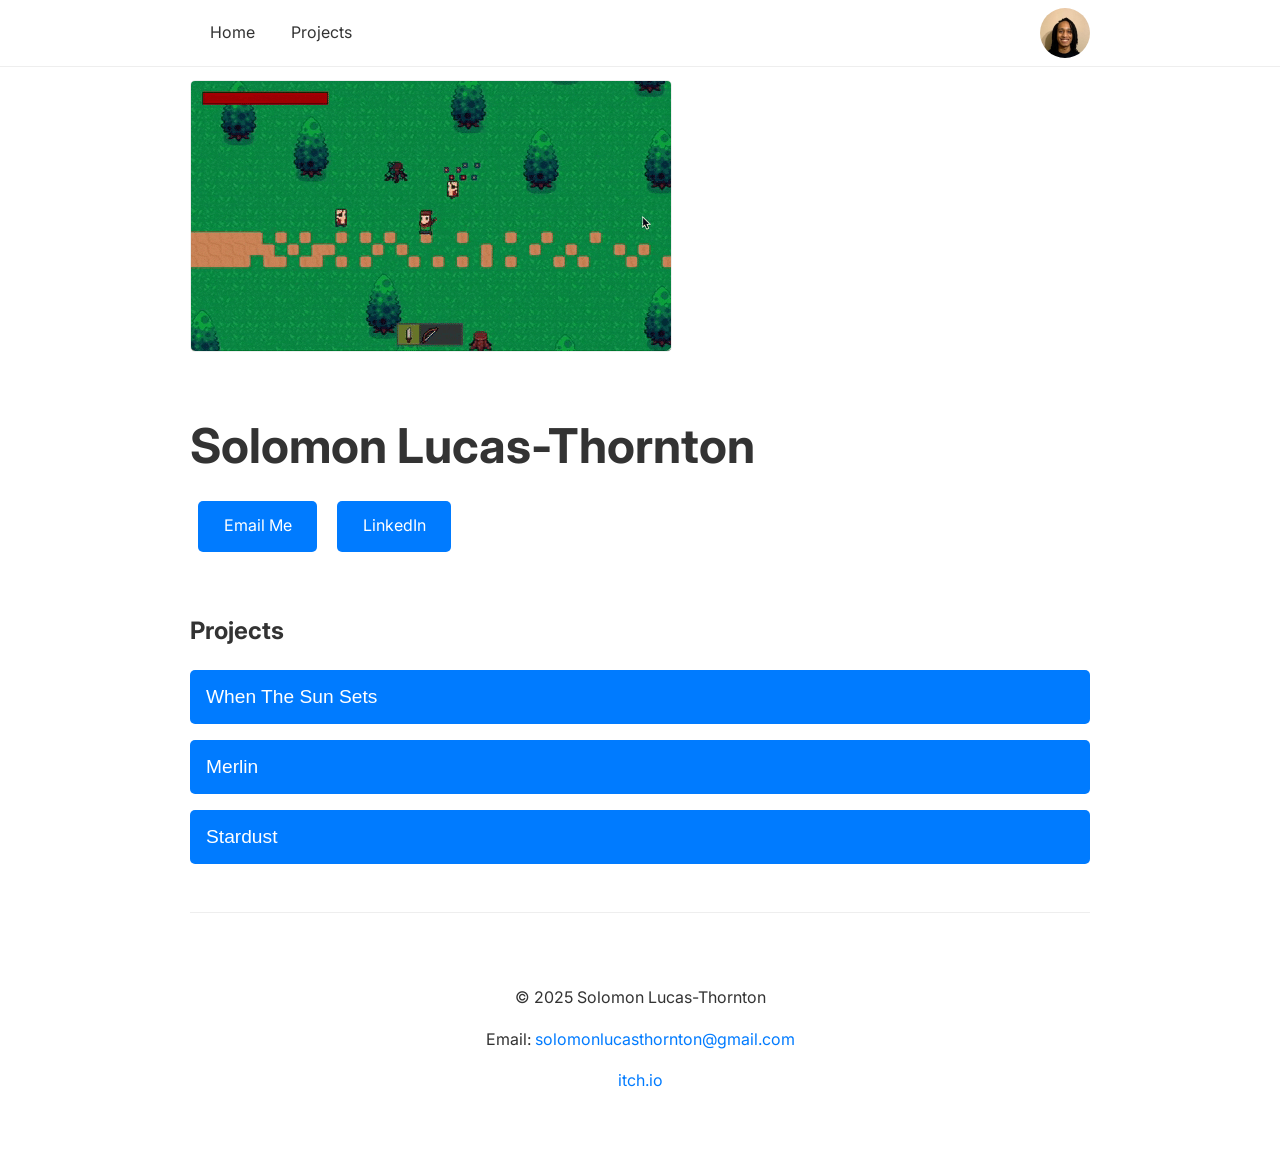
<file: index.html>
<!DOCTYPE html>
<html lang="en">
<head>
    <meta charset="UTF-8">
    <meta name="viewport" content="width=device-width, initial-scale=1.0">
    <title>Solomon Lucas-Thornton</title>
    <link rel="stylesheet" href="style.css">
</head>
<body>

    <header>
        <div class="header-container">
            <nav>
                <ul>
                    <!-- Navigation links to different sections of the page -->
                    <li><a href="index.html">Home</a></li>
                    <li class="dropdown">
                        <a href="javascript:void(0)" class="dropbtn">Projects</a>
                        <div class="dropdown-content">
                            <a href="stardust.html">Stardust</a>
                            <a href="wtss.html">When The Sun Sets</a>
                        </div>
                    </li>
                </ul>
            </nav>
            <img src="Assets/headshot.jpg" alt="Headshot" class="headshot">
        </div>
    </header>

    <main>
        <div>
            <img src="Assets/merlin_gif_1.gif" alt="Merlin Game Screenshot" class="hero-image">
        </div>
        <!-- Hero Section: Your name, title, and call-to-action buttons -->
            <div class="hero-content">
                <!-- Your Name -->
                <h1>Solomon Lucas-Thornton</h1>
                <div class="hero-buttons">
                    <!-- Replace with your email address -->
                    <a href="mailto:solomonlucasthornton@gmail.com" class="btn">Email Me</a>
                    <!-- Replace with your LinkedIn profile URL -->
                    <a href="https://www.linkedin.com/in/solomonlucasthornton/" target="_blank" class="btn">LinkedIn</a>
                </div>
            </div>

        <!-- Projects Section: Collapsible containers for your projects -->
        <section id="projects">
            <h2>Projects</h2>
            <!-- Project 1 -->
            <div class="project-container">
                <button class="project-header">When The Sun Sets</button>
                <div class="project-content">
                    <!-- Add details about your project here -->
                    <p>
                        <a href="https://leunarie.itch.io/when-the-sun-sets" target="_blank">When The Sun Sets</a> is a Vampire Survivors-style game where players manage a bed & breakfast during the day and defend it from cryptid invasions at night. I led systems design, developing day/night cycles, enemy AI behaviors, and economy tuning. My work includes stat balancing, roguelike loop logic, and dynamic NPC roles across shifting survival phases.
                    </p>
                    <!-- Replace "#" with a link to your project (e.g., a Google Doc or PDF) -->
                    <a href="wtss.html" class="btn">Dive In</a>
                </div>
            </div>
            <!-- Project 2 -->
            <div class="project-container">
                <button class="project-header">Merlin</button>
                <div class="project-content">
                    <p>
                        <a href="https://realworldstudio.itch.io/merlin" target="_blank">Merlin</a> is an action RPG  made with Godot where players choose melee, ranged, or magic pathways. I led this project and focused on combat and level design, shifting the levels to develop based on the aspects of combat the player could choose. The game is currently being remade in Unity.
                    </p>
                </div>
            </div>
            <!-- Project 3 -->
            <div class="project-container">
                <button class="project-header">Stardust</button>
                <div class="project-content">
                    <p>
                        Stardust is a sci-fi RPG framework built from the ground up to test narrative systems and balance via tabletop prototyping. I created modular stat formulas, character classes, and a branching story. This design served as a pre-production blueprint for a full digital RPG.
                    </p>
                    <a href="stardust.html" class="btn">Dive In</a>
                </div>
            </div>
        </section>

        <!-- Footer -->
        <footer>
            <p>&copy; 2025 Solomon Lucas-Thornton</p>
            <p>Email: <a href="mailto:solomonlucasthornton@gmail.com">solomonlucasthornton@gmail.com</a></p>
            <p><a href="https://soluke22.itch.io/" target="_blank">itch.io</a></p>
        </footer>
    </main>

    <script src="script.js"></script>
</body>
</html>
</file>
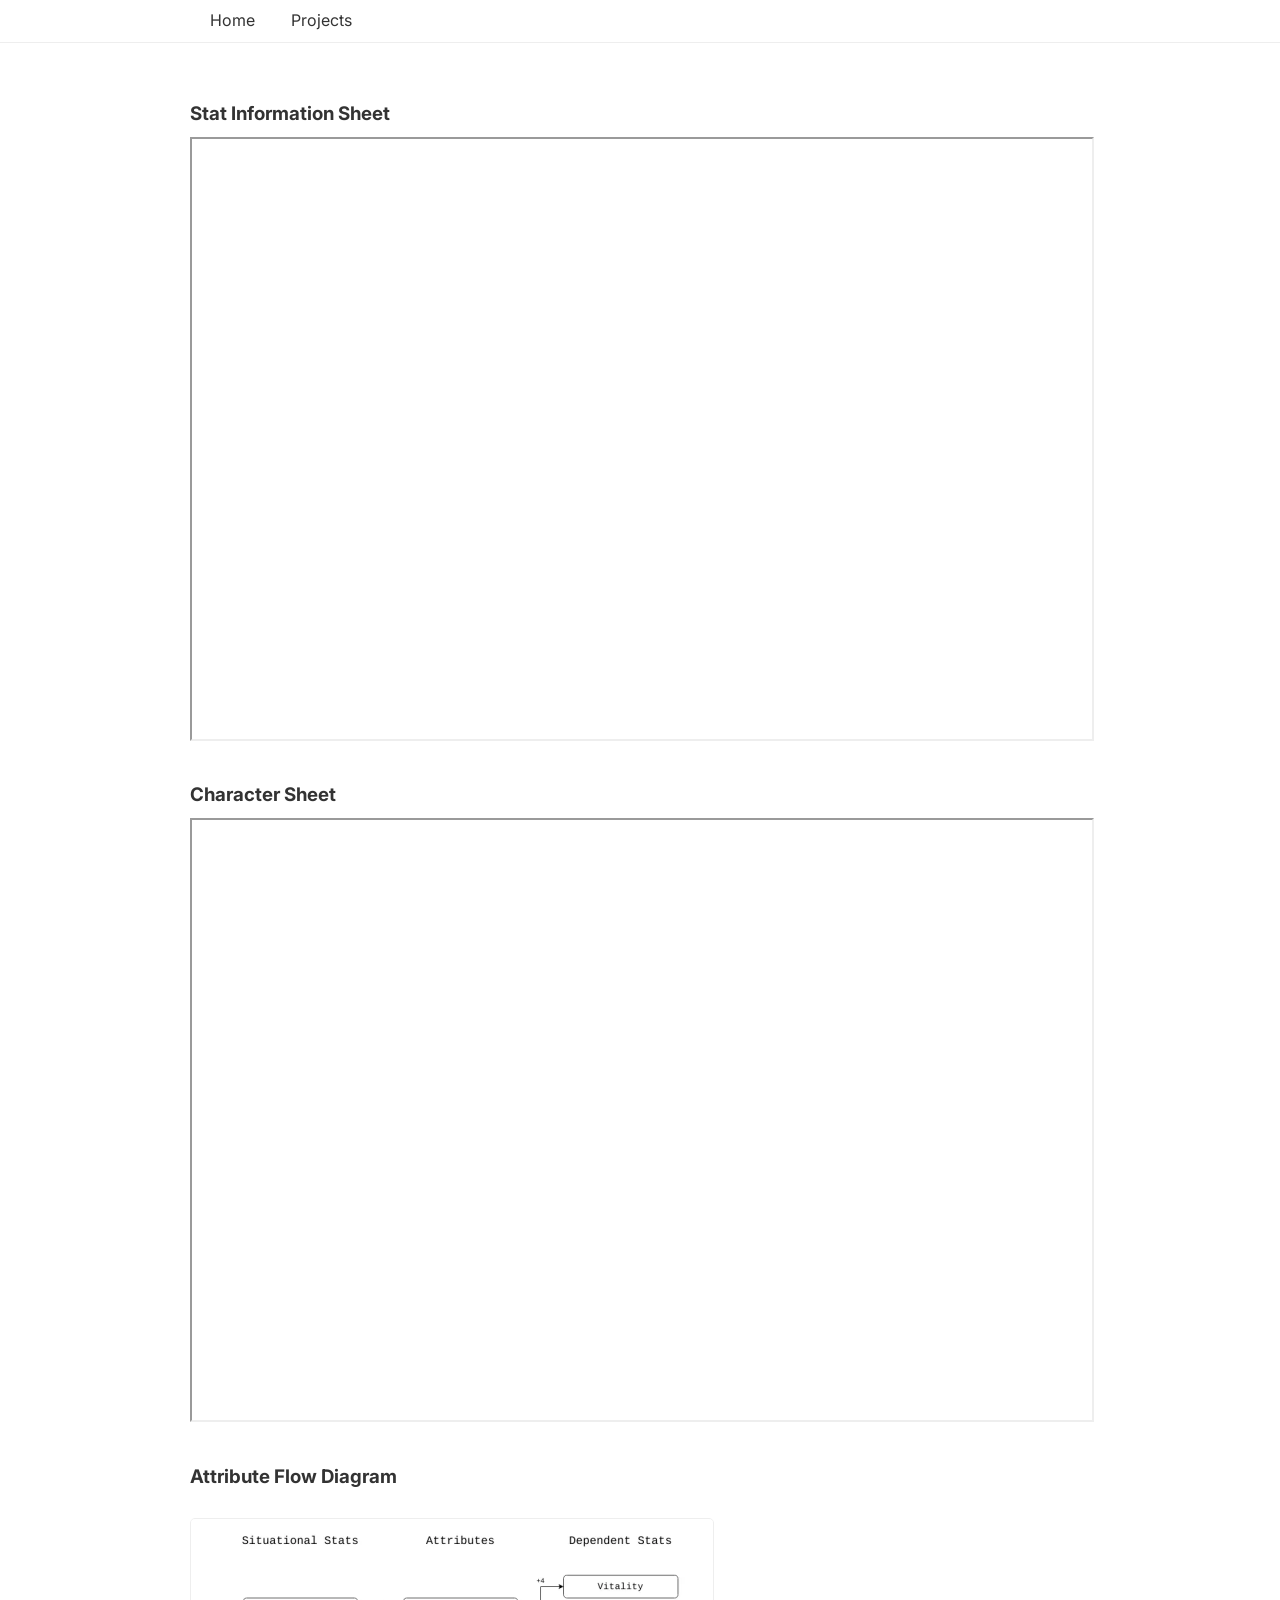
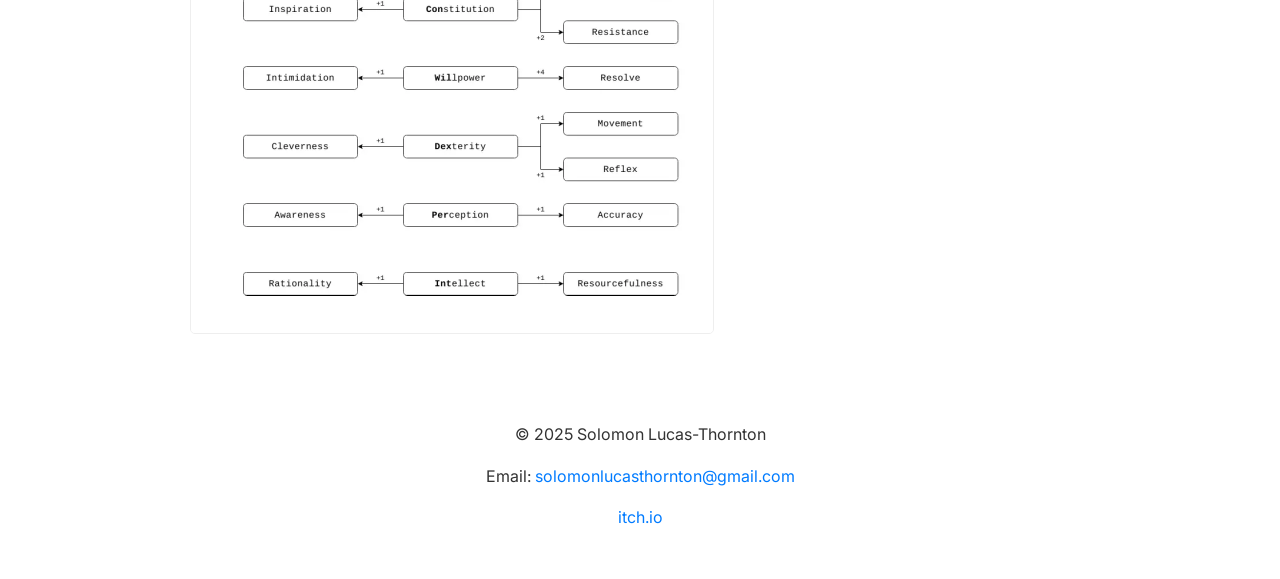
<file: stardust.html>
<!DOCTYPE html>
<html lang="en">
<head>
    <meta charset="UTF-8">
    <meta name="viewport" content="width=device-width, initial-scale=1.0">
    <title>Stardust</title>
    <link rel="stylesheet" href="style.css">
</head>
<body>
    <header>
        <div class="header-container">
            <nav>
                <ul>
                    <!-- Navigation links to different sections of the page -->
                    <li><a href="index.html">Home</a></li>
                    <li class="dropdown">
                        <a href="javascript:void(0)" class="dropbtn">Projects</a>
                        <div class="dropdown-content">
                            <a href="stardust.html">Stardust</a>
                            <a href="wtss.html">When The Sun Sets</a>
                        </div>
                    </li>
        </div>
    </header>
    <main>
        <div class="pdf-container">
            <h3>Stat Information Sheet</h3>
            <iframe src="Assets/stardust_character_sheet.pdf" width="100%" height="600px"></iframe>
        </div>
        <div class="pdf-container">
            <h3>Character Sheet</h3>
            <iframe src="Assets/stardust_stat_sheet.pdf" width="100%" height="600px"></iframe>
        </div>
        <div>
            <h3>Attribute Flow Diagram</h3>
            <img src="Assets/stardust_stats.png" alt="Stardust Attribute Flow Diagram" style="max-width: 100%; height: auto; margin-top: 0.5em;">
        </div>
    </main>
    <!-- Footer -->
    <footer>
            <p>&copy; 2025 Solomon Lucas-Thornton</p>
            <p>Email: <a href="mailto:solomonlucasthornton@gmail.com">solomonlucasthornton@gmail.com</a></p>
            <p><a href="https://soluke22.itch.io/" target="_blank">itch.io</a></p>
    </footer>
    <script src="script.js"></script>
</body>
</html>
</file>
<file: style.css>
/* General Styles */
@import url('https://fonts.googleapis.com/css2?family=Inter:wght@400;700&display=swap');

:root {
    --primary-color: #333;
    --secondary-color: #f4f4f4;
    --accent-color: #007bff;
    --text-color: #333;
    --bg-color: #fff;
}

body {
    font-family: 'Inter', sans-serif;
    line-height: 1.6;
    margin: 0;
    padding: 0;
    background-color: var(--bg-color);
    color: var(--text-color);
    transition: background-color 0.3s, color 0.3s;
}

.dark-theme {
    --primary-color: #f4f4f4;
    --secondary-color: #333;
    --accent-color: #007bff;
    --text-color: #f4f4f4;
    --bg-color: #222;
}

/* Header */
header {
    background: #fff;
    color: var(--primary-color);
    padding: 0.5rem 0;
    position: fixed;
    width: 100%;
    top: 0;
    z-index: 1000;
    border-bottom: 1px solid #eee;
    display: flex;
    justify-content: center;
}

.header-container {
    display: flex;
    justify-content: space-between;
    align-items: center;
    width: 100%;
    max-width: 900px;
    padding: 0 1rem;
}

header h1 {
    font-size: 1.5rem;
    margin: 0;
}

.headshot {
    width: 50px;
    height: 50px;
    border-radius: 50%;
    object-fit: cover;
}

nav ul {
    list-style: none;
    padding: 0;
    margin: 0;
    display: flex;
}

nav ul li {
    margin-left: 20px;
}

nav a {
    color: var(--primary-color);
    text-decoration: none;
    transition: color 0.3s;
}

nav a:hover {
    color: var(--accent-color);
}

/* Dropdown Button */
.dropbtn {
    padding: 16px;
    font-size: 16px;
    border: none;
    cursor: pointer;
}

/* The container <div> - needed to position the dropdown content */
.dropdown {
    position: relative;
    display: inline-block;
}

/* Dropdown Content (Hidden by Default) */
.dropdown-content {
    display: none;
    position: absolute;
    background-color: #f9f9f9;
    min-width: 160px;
    box-shadow: 0px 8px 16px 0px rgba(0,0,0,0.2);
    z-index: 1;
}

/* Links inside the dropdown */
.dropdown-content a {
    color: black;
    padding: 12px 16px;
    text-decoration: none;
    display: block;
}

/* Change color of dropdown links on hover */
.dropdown-content a:hover {background-color: #f1f1f1}

/* Show the dropdown menu on hover */
.dropdown:hover .dropdown-content {
    display: block;
}

#theme-toggle {
    margin-right: 20px;
    background: var(--accent-color);
    color: white;
    border: none;
    padding: 0.5rem 1rem;
    cursor: pointer;
    border-radius: 5px;
}

/* Main Content */
main {
    padding: 80px 1rem 1rem;
    max-width: 900px;
    margin: 0 auto;
}

section {
    padding: 2rem 0;
    margin-bottom: 1.5rem;
    border-bottom: 1px solid #eee;
}

section:nth-child(even) {
    background-color: #f9f9f9;
    padding: 2rem;
}

/* Hero Section */
#hero {
    min-height: 100vh;
    display: flex;
    align-items: center;
    justify-content: center;
    text-align: center;
}

.hero-content h1 {
    font-size: 3rem;
    margin-bottom: 0.5rem;
}

.hero-buttons .btn {
    display: inline-block;
    padding: 0.8rem 1.6rem;
    margin: 0.5rem;
    background: var(--accent-color);
    color: white;
    text-decoration: none;
    border-radius: 5px;
    transition: background-color 0.3s;
}

.hero-buttons .btn:hover {
    background: #0056b3;
}

/* Skills Section */
#skills ul {
    list-style: none;
    padding: 0;
}

#skills li {
    background: var(--primary-color);
    color: var(--secondary-color);
    padding: 0.5rem;
    margin-bottom: 0.5rem;
    border-radius: 5px;
}

/* Projects Section */
.project-container {
    margin-bottom: 1rem;
}

.project-header {
    background: var(--accent-color);
    color: white;
    padding: 1rem;
    width: 100%;
    border: none;
    text-align: left;
    cursor: pointer;
    font-size: 1.2rem;
    border-radius: 5px;
    transition: background-color 0.3s;
}

.project-header:hover {
    background-color: #0056b3;
}

.project-content {
    padding: 1rem;
    background: var(--secondary-color);
    color: var(--primary-color);
    display: none; /* Hidden by default */
}

/* Project Pages */
main ul {
    list-style: none;
    padding: 0;
}

main ul li {
    margin-bottom: 1rem;
}

main img {
    max-width: 100%;
    height: auto;
    border: 1px solid #eee;
    border-radius: 5px;
    object-fit: cover;
    margin-bottom: 1rem;
}

.pdf-container {
    margin-bottom: 2rem;
}

.pdf-container h3 {
    margin-bottom: 0.5rem;
}

.screenshot {
    width: 100%;
    margin-bottom: 1.5rem;
    border-radius: 5px;
}

/* Footer */
footer {
    text-align: center;
    padding: 2rem;
}

footer a {
    color: var(--accent-color);
    text-decoration: none;
}

/* Responsive Design */
@media (max-width: 768px) {
    .header-container {
        flex-direction: column;
        padding: 0.5rem 1rem;
    }

    nav ul {
        flex-direction: column;
        align-items: center;
        width: 100%;
        margin-top: 1rem;
    }

    nav ul li {
        margin: 10px 0;
    }

    main {
        padding-top: 150px;
    }

    section {
        padding: 1.5rem 1rem;
    }

    section:nth-child(even) {
        padding: 1.5rem 1rem;
    }

    .hero-content h1 {
        font-size: 2.5rem;
    }

    .headshot {
        margin-top: 1rem;
    }
}
</file>
